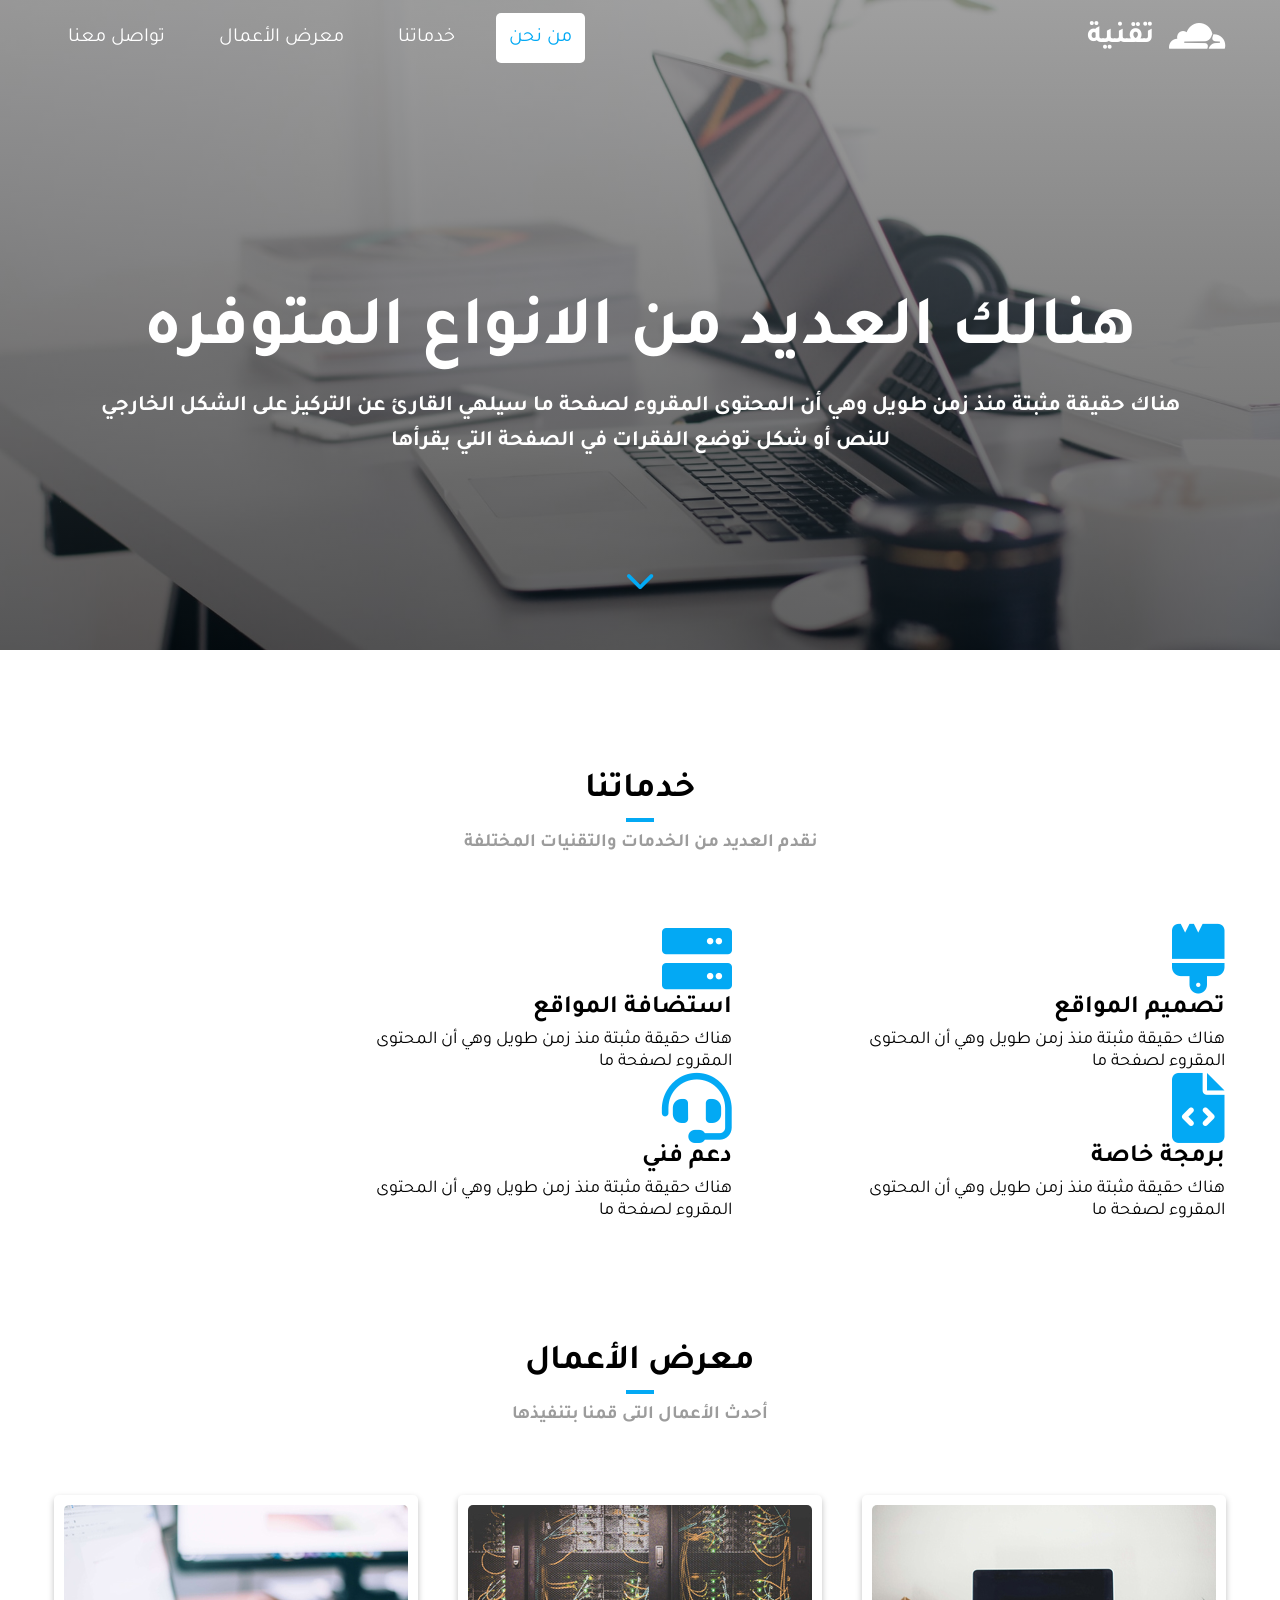
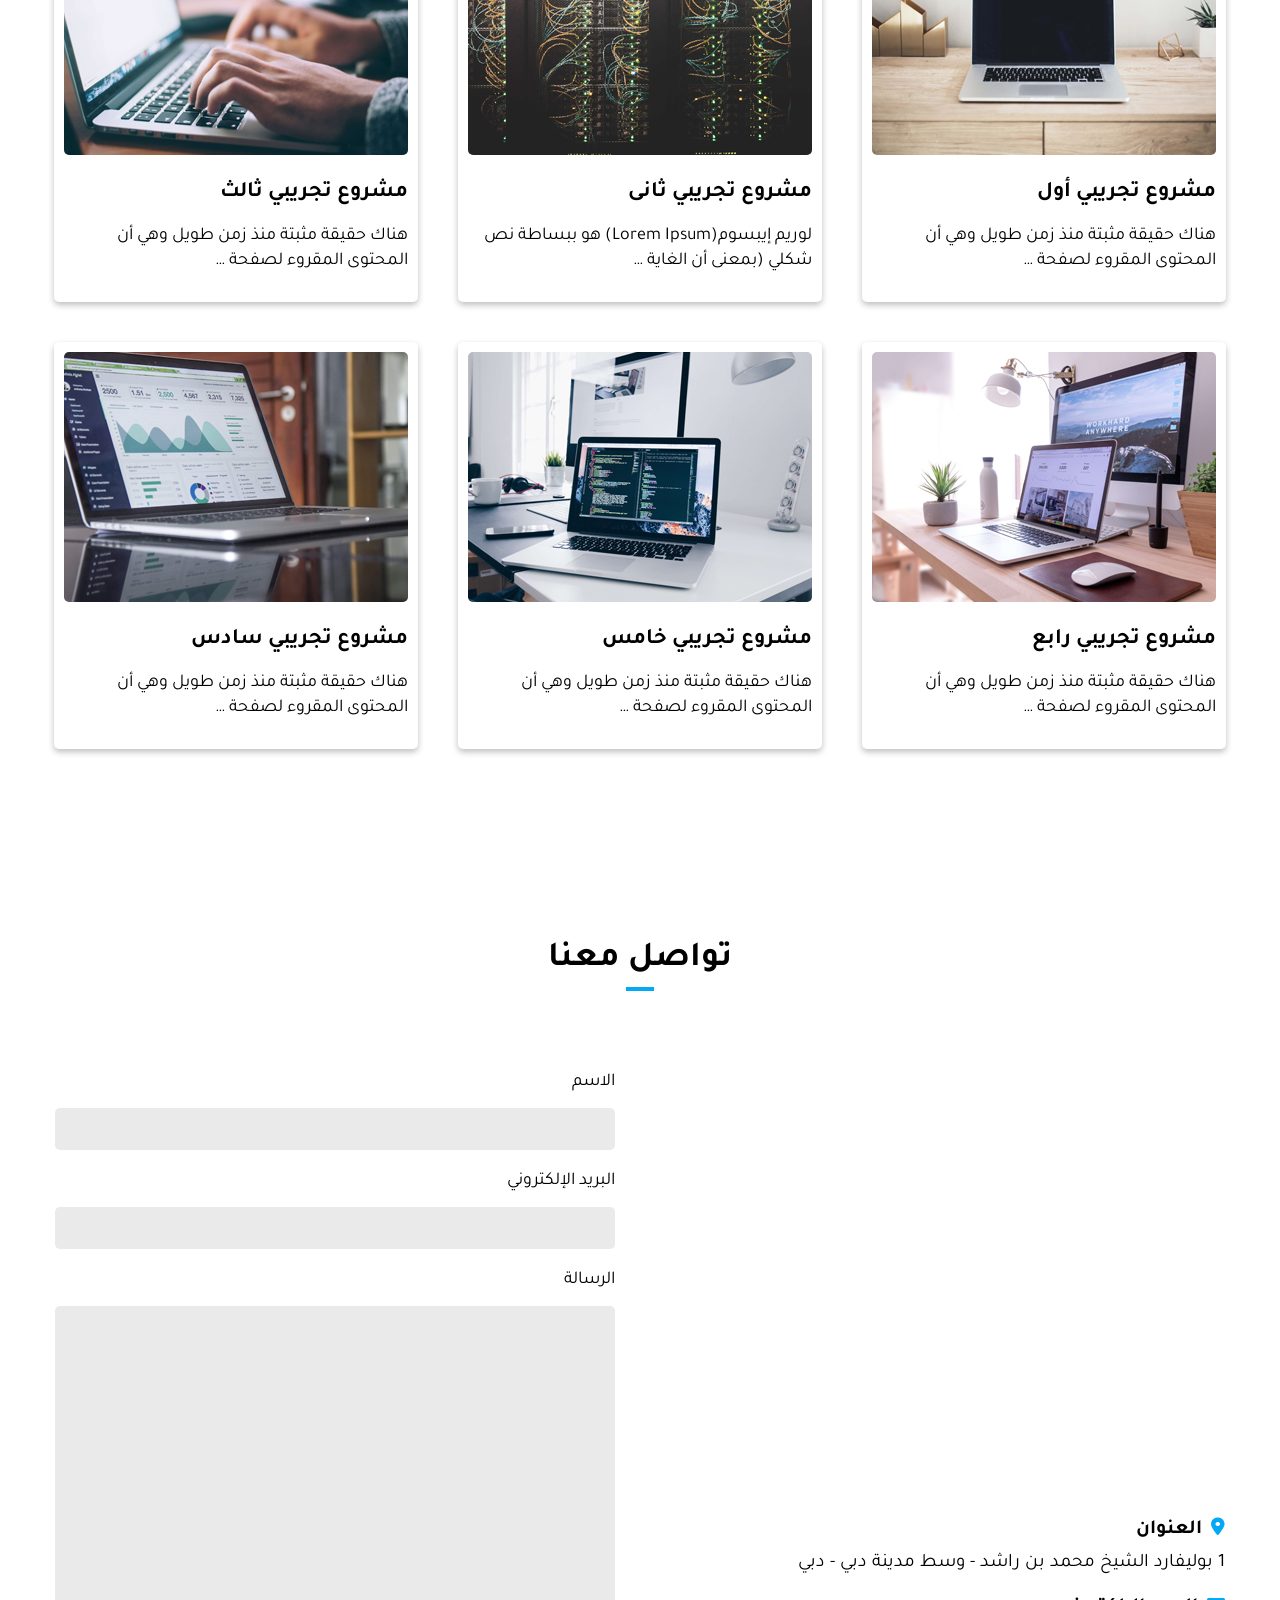
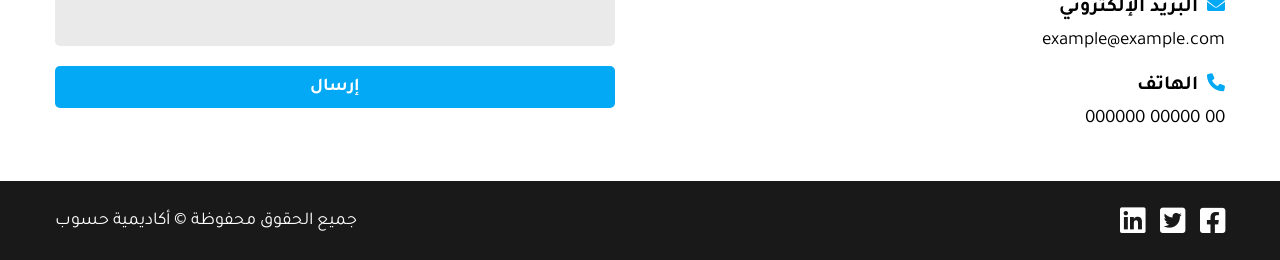
<file: public/index.html>
<!DOCTYPE html>
<html lang="en">
<head>
	<meta name="generator" content="Hugo 0.99.1" />
    <meta charset="UTF-8">
    <meta http-equiv="X-UA-Compatible" content="IE=edge">
    <meta name="viewport" content="width=device-width, initial-scale=1.0">
    <title></title>
    <link rel="stylesheet" type="text/css" href="css/all.min.css">
    <link rel="stylesheet" type="text/css" href="css/style.css">
    <link rel="preconnect" href="https://fonts.gstatic.com">
    <link href="https://fonts.googleapis.com/css2?family=Tajawal:wght@400;700&display=swap" rel="stylesheet">
</head>

<body class="landing-page">
  
   

<nav class="navbar">
    <div class="navbar__container  navbar__container--main  ">
        <a class="logo" href="./">
            <i class="fab fa-cloudflare"></i>
            <b>تقنية</b>
        </a>
        
        <i class="fas fa-bars hide phone-menu"></i>
        <ul>
            <li><a href="hero" class="active">من نحن</a></li>
            <li><a href="services">خدماتنا</a></li>
            <li><a href="projects">معرض الأعمال</a></li>
            <li><a href="contact-us">تواصل معنا</a></li>
        </ul>
        
    </div>
</nav>
	<section class="hero section-container" id="hero">
    <div class="hero__container">
        <h1>هنالك العديد من الانواع المتوفره</h1>
        <h3>هناك حقيقة مثبتة منذ زمن طويل وهي أن المحتوى المقروء لصفحة ما سيلهي القارئ عن التركيز على الشكل الخارجي للنص أو شكل توضع الفقرات في الصفحة التي يقرأها</h3>
        <a href="#" class="down-arrow">
            <i class="fas fa-chevron-down"></i>
        </a>
    </div>
</section>
   <section class="services section-container" id="services">
    <div class="services__container">
        <h2>خدماتنا</h2>
        <h3>نقدم العديد من الخدمات والتقنيات المختلفة</h3>
        <div class="services-display">
            
            <div class="services-display__card">
                <div class="services-display__card-icon">
                    <i class="fas fa-brush"></i>
                </div>
                <div class="services-display__card-info">
                    <a href="./services/service1/">تصميم المواقع</a>
                    <p>هناك حقيقة مثبتة منذ زمن طويل وهي أن المحتوى المقروء لصفحة ما</p>
                </div>
            </div>
            
            <div class="services-display__card">
                <div class="services-display__card-icon">
                    <i class="fas fa-server"></i>
                </div>
                <div class="services-display__card-info">
                    <a href="./services/service2/">استضافة المواقع</a>
                    <p>هناك حقيقة مثبتة منذ زمن طويل وهي أن المحتوى المقروء لصفحة ما</p>
                </div>
            </div>
            
            <div class="services-display__card">
                <div class="services-display__card-icon">
                    <i class="fas fa-file-code"></i>
                </div>
                <div class="services-display__card-info">
                    <a href="./services/service3/">برمجة خاصة</a>
                    <p>هناك حقيقة مثبتة منذ زمن طويل وهي أن المحتوى المقروء لصفحة ما</p>
                </div>
            </div>
            
            <div class="services-display__card">
                <div class="services-display__card-icon">
                    <i class="fas fa-headset"></i>
                </div>
                <div class="services-display__card-info">
                    <a href="./services/service4/">دعم فني</a>
                    <p>هناك حقيقة مثبتة منذ زمن طويل وهي أن المحتوى المقروء لصفحة ما</p>
                </div>
            </div>
            
        </div>
    </div>
</section>
   <section class="projects section-container" id="projects">
    <div class="projects__container">
        <h2>معرض الأعمال</h2>
        <h3>أحدث الأعمال التى قمنا بتنفيذها</h3>
        <div class="projects-display">
            <div class="projects-display__container">
                
                <div class="project-card">
                    <div class="project-card__container">
                        <div class="project-head">
                            <a href="./projects/project1/">
                                <img src="./images/projects/project1/project-1-thumb.jpg" alt="project">
                            </a>
                        </div>
                        <div class="project-body">
                            <a class="project-body__title" href="./projects/project1/">مشروع تجريبي أول</a>
                            <p class="project-body__description">
                                هناك حقيقة مثبتة منذ زمن طويل وهي أن المحتوى المقروء لصفحة …
                            </p>
                        </div>
                    </div>
                </div>
                
                <div class="project-card">
                    <div class="project-card__container">
                        <div class="project-head">
                            <a href="./projects/project2/">
                                <img src="./images/projects/project2/project-2-thumb.jpg" alt="project">
                            </a>
                        </div>
                        <div class="project-body">
                            <a class="project-body__title" href="./projects/project2/">مشروع تجريبي ثانى</a>
                            <p class="project-body__description">
                                لوريم إيبسوم(Lorem Ipsum) هو ببساطة نص شكلي (بمعنى أن الغاية …
                            </p>
                        </div>
                    </div>
                </div>
                
                <div class="project-card">
                    <div class="project-card__container">
                        <div class="project-head">
                            <a href="./projects/project3/">
                                <img src="./images/projects/project3/project-3-thumb.jpg" alt="project">
                            </a>
                        </div>
                        <div class="project-body">
                            <a class="project-body__title" href="./projects/project3/">مشروع تجريبي ثالث</a>
                            <p class="project-body__description">
                                هناك حقيقة مثبتة منذ زمن طويل وهي أن المحتوى المقروء لصفحة …
                            </p>
                        </div>
                    </div>
                </div>
                
                <div class="project-card">
                    <div class="project-card__container">
                        <div class="project-head">
                            <a href="./projects/project4/">
                                <img src="./images/projects/project4/project-4-thumb.jpg" alt="project">
                            </a>
                        </div>
                        <div class="project-body">
                            <a class="project-body__title" href="./projects/project4/">مشروع تجريبي رابع</a>
                            <p class="project-body__description">
                                هناك حقيقة مثبتة منذ زمن طويل وهي أن المحتوى المقروء لصفحة …
                            </p>
                        </div>
                    </div>
                </div>
                
                <div class="project-card">
                    <div class="project-card__container">
                        <div class="project-head">
                            <a href="./projects/project5/">
                                <img src="./images/projects/project5/project-5-thumb.jpg" alt="project">
                            </a>
                        </div>
                        <div class="project-body">
                            <a class="project-body__title" href="./projects/project5/">مشروع تجريبي خامس</a>
                            <p class="project-body__description">
                                هناك حقيقة مثبتة منذ زمن طويل وهي أن المحتوى المقروء لصفحة …
                            </p>
                        </div>
                    </div>
                </div>
                
                <div class="project-card">
                    <div class="project-card__container">
                        <div class="project-head">
                            <a href="./projects/project6/">
                                <img src="./images/projects/project6/project-6-thumb.jpg" alt="project">
                            </a>
                        </div>
                        <div class="project-body">
                            <a class="project-body__title" href="./projects/project6/">مشروع تجريبي سادس</a>
                            <p class="project-body__description">
                                هناك حقيقة مثبتة منذ زمن طويل وهي أن المحتوى المقروء لصفحة …
                            </p>
                        </div>
                    </div>
                </div>
                
            </div>
        </div>
    </div>
</section>
   <div class="contact-us section-container" id="contact-us">
    <div class="contact-us__container">
        <h2>تواصل معنا</h2>
        <div class="contact-us__container__display">
            <div class="contact-us__form">
                <form>
                    <label>
                        <span>الاسم</span>
                        <input type="text" name="name" required>
                    </label>
                    <label>
                        <span>البريد الإلكتروني</span>
                        <input type="email" name="email" required>
                    </label>
                    <label>
                        <span>الرسالة</span>
                        <textarea cols="30" rows="15" required></textarea>
                    </label>
                    <button type="submit">إرسال</button>
                </form>
            </div>
            <div class="contact-us__info">
                <iframe src="https://www.google.com/maps/embed?pb=!1m18!1m12!1m3!1d3610.178510024373!2d55.27218771538084!3d25.19720183788287!2m3!1f0!2f0!3f0!3m2!1i1024!2i768!4f13.1!3m3!1m2!1s0x3e5f43348a67e24b%3A0xff45e502e1ceb7e2!2sBurj%20Khalifa!5e0!3m2!1sen!2sus!4v1620236209904!5m2!1sen!2sus" width="100%" height="400" style="border:0;" allowfullscreen="" loading="lazy"></iframe>
                <div class="info">
                    <div>
                        <span>
                            <i class="fas fa-map-marker-alt"></i>
                            <b>العنوان</b>
                        </span>
                        <h3>1 بوليفارد الشيخ محمد بن راشد - وسط مدينة دبي - دبي</h3>
                    </div>
                    <div>
                        <span>
                            <i class="fas fa-envelope"></i>
                            <b>البريد الإلكتروني</b>
                        </span>
                        <h3>example@example.com</h3>
                    </div>
                    <div>
                        <span>
                            <i class="fas fa-phone"></i>
                            <b>الهاتف</b>
                        </span>
                        <h3>00 00000 000000</h3>
                    </div>
                </div>
            </div>
        </div>
    </div>
</div>
   <footer>
    <div class="footer-container">
        <div>
            <p>جميع الحقوق محفوظة &copy; أكاديمية حسوب</p>
        </div>
        <div>
            <div class="social-media">
                <ul>
                    <li><a href="#"><i class="fab fa-facebook-square"></i></a></li>
                    <li><a href="#"><i class="fab fa-twitter-square"></i></a></li>
                    <li><a href="#"><i class="fab fa-linkedin"></i></a></li>
                </ul>
            </div>
        </div>
    </div>
</footer>

  <script src="js/main.js"></script>
</body>

</html>
</file>
<file: public/css/style.css>
:root {
    --black: #000000;
    --semi-black: #191919;
    --gray: #9c9c9c;
    --light-gray: #bfbfbf;
    --blue: #03a9f4;
}

/*-general-*/

body {
    overflow-x: hidden;
    font-size: 16px;
    margin: 0 !important;
    font-family: 'Tajawal', sans-serif;
    direction: rtl;
}

.hide {
    display: none;
}


* {
    outline: none;
    box-sizing: border-box;
}

/*-hero-*/

.hero {
    padding: 100px 90px 0;
    position: relative;
    background-image: linear-gradient( rgb(99 99 99 / 60%), rgb(0 0 0 / 60%)), url("../images/hero.jpg");
    background-position: top center;
    background-repeat: no-repeat;
    background-size: cover;
}

.hero__container {
    width: 100%;
    max-width: 1170px;
    margin: auto;
    min-height: 550px;
    display: flex;
    flex-direction: column;
    align-items: center;
    justify-content: center;
}

.hero__container>h1 {
    margin-bottom: 15px;
    margin-top: 0;
    font-size: 70px;
    font-weight: bold;
    color: white;
    text-align: center;
    direction: rtl;
}

.hero__container>h3 {
    margin: 0;
    text-align: center;
    direction: rtl;
    color: white;
    font-size: 22px;
    line-height: 35px;
}

.hero__container>.down-arrow {
    position: absolute;
    bottom: 45px;
    font-size: 30px;
    color: var(--blue);
}

/*-navbar-*/

.navbar {
    padding: 15px 20px;
    position: fixed;
    top: 0;
    left: 0;
    right: 0;
    z-index: 99999;
    background-color: transparent !important;
    transition: all 0.5s ease;
}

.navbar .active {
    color: var(--blue) !important;
    background-color: white !important;
}

.navbar--show {
    background-color: white !important;
    box-shadow: 0px 0px 2px var(--light-gray);
}

.navbar--show .active {
    color: white !important;
    background-color: var(--blue) !important;
}

.navbar__container {
    width: 100%;
    max-width: 1170px;
    margin: auto;
    text-align: center;
    display: flex;
    align-items: center;
    justify-content: center;
}

.navbar__container--main {
    justify-content: space-between !important;
}

.navbar__container .logo {
    display: flex;
    align-items: center;
    text-decoration: none;
}

.navbar__container .logo i {
    font-size: 45px;
    color: white;
    transition: all 0.5s ease;
}

.navbar__container .logo b {
    font-size: 30px;
    color: white;
    margin-right: 15px;
    transition: all 0.5s ease;
}

.navbar--show .navbar__container .logo i {
    color: var(--blue);
}

.navbar--show .navbar__container .logo b {
    color: var(--blue);
}

.navbar__container>ul {
    margin: 0;
    padding: 0;
    list-style: none;
    display: inline-flex;
    align-items: center;
}

.navbar__container>ul>li {
    font-size: 20px;
}

.navbar__container>ul>li:not(:last-child) {
    margin-left: 28px;
}

.navbar__container>ul>li>a {
    color: white;
    text-decoration: none;
    transition: all 0.5s ease;
    padding: 15px 13px;
    border-radius: 5px;
    position: relative;
}

.navbar--show .navbar__container>ul>li>a {
    color: var(--blue);
}

.navbar__container>ul>li>a:hover {
    color: var(--blue);
    background-color: white;
}

.navbar--show .navbar__container>ul>li>a:hover {
    color: white;
    background-color: var(--blue);
}

.navbar--show .navbar__container>ul>li>a {
    color: var(--blue);
}

/*-services section-*/

.services {
    position: relative;
    padding: 120px 20px 50px;
}

.services__container {
    width: 100%;
    max-width: 1170px;
    margin: auto;
    display: flex;
    flex-direction: column;
    align-items: center;
}

.services__container>h2 {
    text-align: center;
    margin-top: 0;
    font-size: 35px;
    position: relative;
    margin-bottom: 20px;
}

.services__container>h3 {
    margin-top: 0;
    color: var(--gray);
}

.services__container>h2:before {
    content: "";
    display: block;
    position: absolute;
    right: 0;
    bottom: -10px;
    left: 0;
    margin: auto;
    width: 28px;
    height: 4px;
    background-color: var(--blue);
}

.services-display {
    width: 100%;
    display: flex;
    flex-wrap: wrap;
    margin-top: 50px;
}

.services-display {
    width: 100%;
    display: flex;
    flex-wrap: wrap;
    margin-top: 50px;
}

.services-display__card-icon {
    width: 18%;
}

.services-display__card-icon>i {
    font-size: 70px;
    color: var(--blue);
}

.services-display__card-info>a {
    font-size: 25px;
    color: var(--black);
    text-decoration: none;
    font-weight: bold;
    transition: all 0.5s ease;
}

.services-display__card-info>a:hover {
    color: var(--blue);
}

.services-display__card-info>p {
    font-size: 18px;
    margin-bottom: 0;
    margin-top: 5px;
    max-width: 80%;
}

/*-service page-*/

.service-header {
    padding: 100px 20px 0;
    display: flex;
    flex-direction: column;
    align-items: center;
    justify-content: center;
    min-height: 420px;
    background-color: var(--blue);
}

.service-header>i {
    font-size: 80px;
    color: white;
}

.service-header>h1 {
    color: white;
    margin: 15px 0 0;
}

.service-info {
    padding: 50px 20px;
    width: 100%;
}

.service-info__container {
    width: 100%;
    max-width: 1170px;
    margin: auto;
}

.service-info__container ul {
    padding: 0;
    list-style: none;
    margin-top: 0;
    margin-bottom: 30px;
}

.service-info__container ul li {
    font-size: 20px;
    margin-bottom: 4px;
}

.service-info__container p {
    font-size: 22px;
    line-height: 34px;
}

/*-projects section-*/

.projects {
    padding: 70px 20px 50px;
}

.projects__container {
    width: 100%;
    max-width: 1170px;
    margin: auto;
    display: flex;
    flex-direction: column;
    align-items: center;
}

.projects__container>h2 {
    text-align: center;
    margin-top: 0;
    font-size: 35px;
    position: relative;
    margin-bottom: 20px;
}

.projects__container>h3 {
    margin-top: 0;
    color: var(--gray);
}

.projects__container>h2:before {
    content: "";
    display: block;
    position: absolute;
    right: 0;
    bottom: -10px;
    left: 0;
    margin: auto;
    width: 28px;
    height: 4px;
    background-color: var(--blue);
}

.projects-display {
    margin-top: 50px;
}

.projects-display__container {
    display: flex;
    flex-wrap: wrap;
    margin-right: -21px;
    margin-left: -21px;
}

.project-card {
    width: 33.33%;
    padding: 0 20px;
    margin-bottom: 40px;
}

.project-card__container {
    background-color: white;
    padding: 10px;
    border-radius: 5px;
    box-shadow: 0px 3px 6px var(--light-gray);
    transition: all 0.5s ease;
}

.project-card__container:hover {
    box-shadow: 0px 3px 28px var(--light-gray) !important;
}

.project-head {
    display: block;
    position: relative;
    height: 250px;
    overflow: hidden;
    border-radius: 5px;
    margin-bottom: 25px;
}

.project-head img {
    width: 100%;
    height: 100%;
    object-fit: cover;
}

.project-body__title {
    color: var(--blue);
}

.project-body__title {
    display: inline-block;
    text-decoration: none;
    font-weight: bold;
    font-size: 22px;
    color: var(--black);
    transition: all 0.5s ease;
}

.project-body__description {
    font-size: 18px;
    line-height: 25px;
}

/*-project page-*/

.project-hero {
    padding: 100px 20px 0px;
    background-color: var(--blue);
}

.project-hero__container {
    width: 100%;
    max-width: 1170px;
    margin: auto;
    display: flex;
    flex-direction: column;
    align-items: center;
    justify-content: center;
    min-height: 300px;
}

.project-hero__container h1 {
    color: white;
}

.project-intro {
    padding: 70px 20px 50px;
}

.project-intro__container {
    width: 100%;
    max-width: 1170px;
    margin: auto;
}

.project-intro__container p {
    font-size: 22px;
    text-align: justify;
    margin-top: 0;
    margin-bottom: 30px;
}

.project-intro__container ul {
    padding: 0;
    list-style: none;
    margin-top: 0;
    margin-bottom: 30px;
}

.project-intro__container ul li {
    font-size: 20px;
    margin-bottom: 4px;
}

.project-gallery {
    display: flex;
    margin: 0 -5px;
}

.project-gallery>img {
    width: 50%;
    height: 400px;
    object-fit: cover;
    padding: 5px;
    cursor: pointer;
}

.project-gallery__small {
    display: flex;
    flex-wrap: wrap;
}

.project-gallery__small img {
    width: 50%;
    height: 200px;
    object-fit: cover;
    padding: 5px;
    cursor: pointer;
}

.layer {
    position: fixed;
    overflow-y: auto;
    top: -100%;
    left: 0;
    background: #000000e0;
    width: 100%;
    height: 100%;
    z-index: 99999;
    padding: 70px 20px 50px;
    transition: all 0.5s ease;
}

.layer-container {
    position: relative;
    width: 100%;
    max-width: 1170px;
    margin: auto;
    height: 100%;
    display: flex;
    align-items: center;
}

.layer-container i {
    font-size: 35px;
    position: absolute;
    top: 0;
    left: 0;
    right: 0;
    margin: auto;
    width: max-content;
    color: white;
    cursor: pointer;
}

.layer-container img {
    height: 610px;
    max-width: 720px;
    width: 100%;
    object-fit: contain;
    margin: auto;
}

.layer--show {
    top: 0% !important;
}

/*-contact us-*/

.contact-us {
    padding: 100px 20px 50px;
}

.contact-us__container {
    width: 100%;
    max-width: 1170px;
    margin: auto;
    display: flex;
    flex-direction: column;
}

.contact-us__container>h2 {
    text-align: center;
    margin-top: 0;
    font-size: 35px;
    position: relative;
    margin-bottom: 20px;
}

.contact-us__container>h2:before {
    content: "";
    display: block;
    position: absolute;
    right: 0;
    bottom: -10px;
    left: 0;
    margin: auto;
    width: 28px;
    height: 4px;
    background-color: var(--blue);
}

.contact-us__container__display {
    display: flex;
    flex-direction: row-reverse;
    margin-top: 70px;
}

.contact-us__form {
    width: 50%;
    padding-right: 25px;
}

.contact-us__form form {
    display: flex;
    flex-direction: column;
}

.contact-us__form form label {
    display: flex;
    flex-direction: column;
}

.contact-us__form form label span {
    font-size: 18px;
    margin-bottom: 15px;
}

.contact-us__form form label input {
    height: 42px;
    border: none;
    background-color: #eaeaea;
    margin-bottom: 20px;
    padding: 0 20px;
    font-size: 18px;
    border-radius: 5px;
}

.contact-us__form form label textarea {
    border: none;
    background-color: #eaeaea;
    padding: 20px;
    font-size: 18px;
    border-radius: 5px;
    resize: none;
}

.contact-us__form form button[type=submit] {
    font-family: 'Tajawal', sans-serif;
    padding: 10px 5px;
    border: none;
    margin-top: 20px;
    background-color: var(--blue);
    color: white;
    font-size: 18px;
    font-weight: bold;
    border-radius: 5px;
    cursor: pointer;
}

.contact-us__info {
    width: 50%;
    padding-left: 25px;
}

.info {
    margin-top: 38px;
}

.info>div:not(:last-child) {
    margin-bottom: 20px;
}

.info>div>span b {
    font-size: 20px;
}

.info>div>span i {
    color: var(--blue);
    margin-left: 5px;
    font-size: 18px;
}

.info>div>h3 {
    margin: 10px 0 0;
    font-size: 19px;
    font-weight: normal;
}


/*-footer-*/

footer {
    width: 100%;
    padding: 25px 20px;
    background-color: var(--semi-black);
}

.footer-container {
    width: 100%;
    max-width: 1170px;
    margin: auto;
    display: flex;
    flex-direction: row-reverse;
}

.footer-container>div {
    width: 50%;
}

.footer-container>div:first-child {
    display: flex;
    align-items: center;
    justify-content: flex-end;
}

.footer-container>div:first-child p {
    margin: 0;
    font-size: 18px;
    color: white;
}

.footer-container>div:last-child {
    display: flex;
    align-items: center;
    justify-content: flex-start;
}

.social-media ul {
    display: flex;
    justify-content: flex-start;
    align-items: center;
    margin: 0;
    padding: 0;
    list-style: none;
}

.social-media ul li:not(:last-child) {
    margin-left: 15px;
}

.social-media ul li a {
    display: flex;
    text-decoration: none;
    color: white;
    transition: all 0.5s ease;
}

.social-media ul li a:hover {
    color: var(--blue);
}

.social-media ul li a i {
    font-size: 29px;
}


/*-responsive-*/

@media (max-width: 1000px) {
    .navbar__container>ul>li>a {
        padding: 8px 10px;
    }
    .navbar__container>ul>li:not(:last-child) {
        margin-left: 16px;
    }
    .hero {
        padding: 100px 20px 0;
    }
    .hero__container>h1 {
        font-size: 45px;
    }
    .hero__container>h3 {
        font-size: 20px;
    }
    .services-display__card-info {
        padding-right: 10px;
    }
    .services-display__card-info>p {
        max-width: 100%;
    }
    .project-card {
        width: 50%;
    }
    .contact-us__container__display {
        flex-direction: column-reverse;
        flex-wrap: wrap;
    }
    .contact-us__form {
        width: 100%;
        padding-right: 0px;
        margin-top: 45px;
    }
    .contact-us__info {
        width: 100%;
        padding-left: 0px;
    }
}

@media (max-width: 767px) {

    .phone-menu {
        color: white;
        display: flex;
        font-size: 25px;
        transition: all 0.5s ease;
        cursor: pointer;
        z-index: 2;
    }

    .logo{
        z-index: 2;
    }

    .navbar--show .phone-menu{
        color: var(--blue);
    }

    .navbar--show-phone{
        background-color: white !important;
        box-shadow: 0px 0px 2px var(--light-gray);
    }

    .navbar--show-phone .navbar__container>ul>li>a{
        color: var(--blue);
    }

    .navbar--show-phone .navbar__container .logo i {
        color: var(--blue);
    }

    .navbar--show-phone .navbar__container .logo b {
        color: var(--blue);
    }

    .navbar--show-phone .phone-menu{
        color: var(--blue);
    }

    .navbar--show .navbar__container>ul{
        background-color: white;
    }

    .navbar--show .active{
        color: var(--blue) !important;
        background-color: transparent !important;
    }

    .navbar__container>ul {
        position: absolute;
        padding: 30px 20px;
        top: 100%;
        left: 0;
        display: flex;
        flex-direction: column;
        align-items: flex-end;
        justify-content: flex-start;
        width: 100%;
        background-color: white;
        transform: translateY(-200%);
        transition: all 0.5s ease;
        opacity: 0;
    }
    .show-list{
        transform: translateY(0%) !important;
        opacity: 1 !important;
    }
    .navbar__container>ul>li:not(:last-child) {
        margin-left: 0;
        margin-bottom: 10px;
    }
    .navbar__container>ul>li>a {
        padding: 8px 10px 8px 0;
        color: var(--blue);
    }
    .navbar__container>ul>li>a:hover{
        color: var(--blue) !important;
        background-color: transparent !important;
    }
    .navbar__container>ul>li>a:before{
        content: "";
        position: absolute;
        top:0;
        bottom: 0;
        left: 0;
        margin: auto;
        height: 50%;
        width: 5px;
        background-color: transparent;
        transition: all 0.5s ease;
    }
    .active{
        padding-left: 15px !important;
    }
    .active:before{
        background-color: var(--blue);
    }
    .hero__container>h1 {
        font-size: 36px;
    }
    .hero__container>h3 {
        font-size: 18px;
    }
    .services-display__card{
        width: 100%;
    }
    .services-display__card-icon>i {
        font-size: 50px;
    }
    .services__container>h3{
        text-align: center;
    }
    .service-header>h1 {
        text-align: center;
    }
    .project-card {
        width: 100%;
    }
    .project-gallery {
        flex-wrap: wrap;
    }
    .project-gallery>img {
        width: 100%;
    }
    .project-gallery__small img {
        width: 100%;
        height: 400px;
    }
    .project-hero__container h1 {
        text-align: center;
    }
    footer>.footer-container {
        flex-wrap: wrap;
        flex-direction: column-reverse;
    }
    footer>.footer-container>div {
        width: 100%;
    }
    footer>.footer-container>div:first-child {
        justify-content: center;
    }
    footer>.footer-container>div:last-child {
        justify-content: center;
        margin-bottom: 23px;
    }
}
</file>
